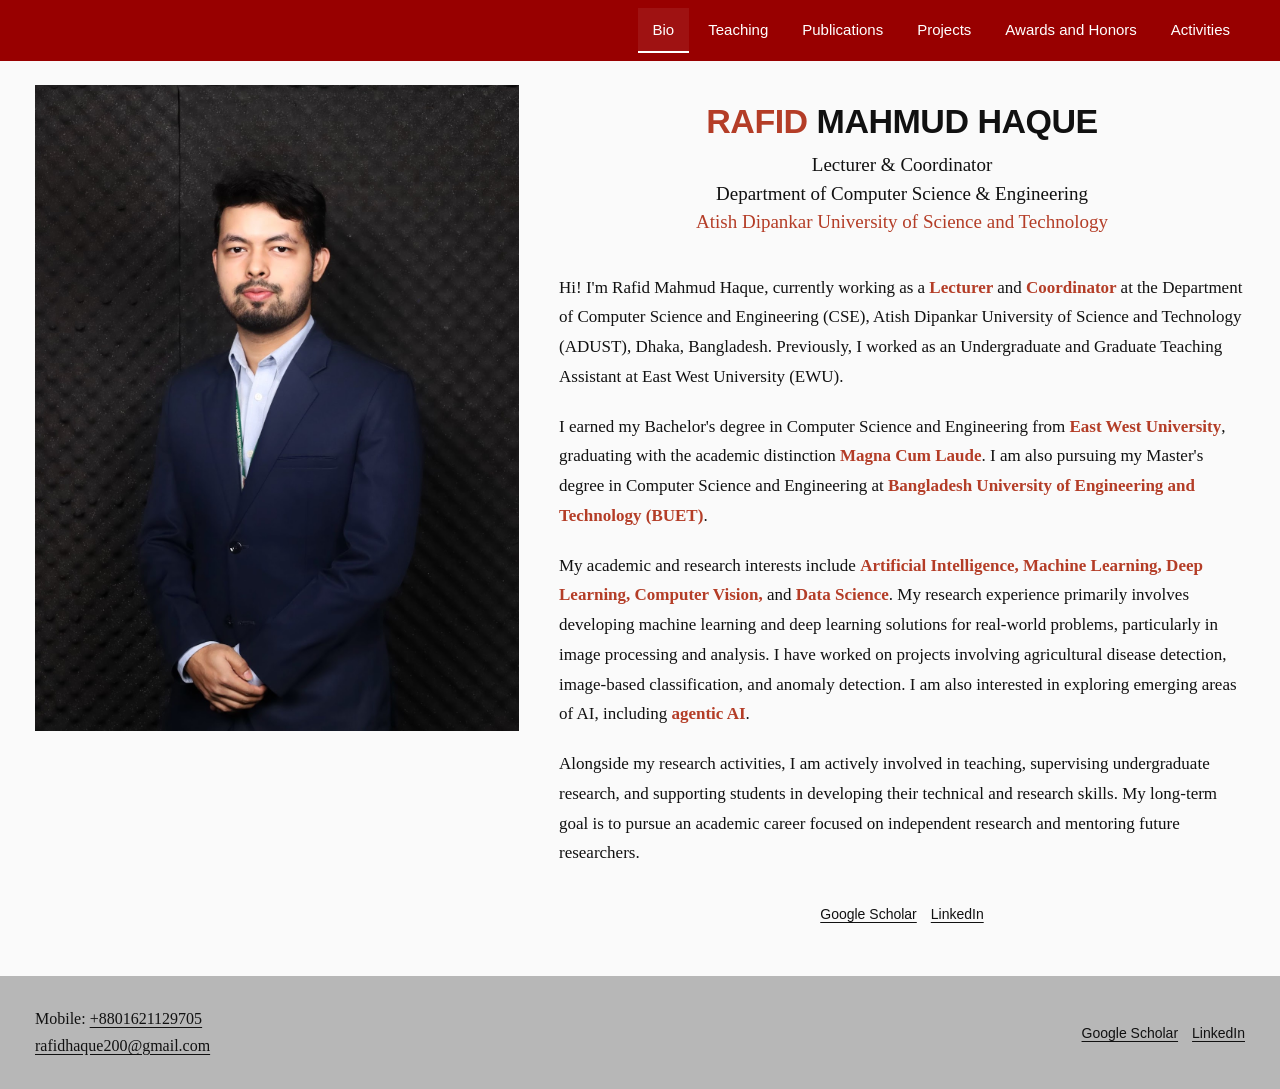
<file: index.html>
<!doctype html>
<html lang="en"><head><meta charset="utf-8"><meta name="viewport" content="width=device-width,initial-scale=1"><title>Bio | Rafid Mahmud Haque</title><meta name="description" content="Rafid Mahmud Haque — Lecturer and Coordinator, CSE, ADUST. Research, teaching, publications and projects."><link rel="stylesheet" href="style.css?v=2"></head><body><a class="skip" href="#main">Skip to content</a><header><nav aria-label="Main navigation"><a aria-current="page" href="index.html">Bio</a><a href="teaching.html">Teaching</a><a href="publications.html">Publications</a><a href="projects.html">Projects</a><a href="awards-and-honors.html">Awards and Honors</a><a href="activities.html">Activities</a></nav></header><main id="main"><section class="bio"><img class="portrait" src="assets/bio-1.jpg" alt="Rafid Mahmud Haque"><div><div class="identity"><h1><span>RAFID</span> MAHMUD HAQUE</h1><p>Lecturer &amp; Coordinator<br>Department of Computer Science &amp; Engineering<br><span class="accent">Atish Dipankar University of Science and Technology</span></p></div><p><span>Hi! I'm Rafid Mahmud Haque, currently working as a</span><span class="accent"> </span><strong class="accent">Lecturer </strong><span>and </span><strong class="accent">Coordinator</strong><strong> </strong><span>at the Department of Computer Science and Engineering (CSE), Atish Dipankar University of Science and Technology (ADUST), Dhaka, Bangladesh. Previously, I worked as an Undergraduate and Graduate Teaching Assistant at East West University (EWU).</span></p><p><span>I earned my Bachelor's degree in Computer Science and Engineering from </span><strong class="accent">East West University</strong><span>, graduating with the academic distinction</span><strong> </strong><strong class="accent">Magna Cum Laude</strong><span>. I am also pursuing my Master's degree in Computer Science and Engineering at </span><strong class="accent">Bangladesh University of Engineering and Technology (BUET)</strong><span>.</span></p><p><span>My academic and research interests include </span><strong class="accent">Artificial Intelligence, Machine Learning, Deep Learning, Computer Vision, </strong><span>and </span><strong class="accent">Data Science</strong><span>. My research experience primarily involves developing machine learning and deep learning solutions for real-world problems, particularly in image processing and analysis. I have worked on projects involving agricultural disease detection, image-based classification, and anomaly detection. I am also interested in exploring emerging areas of AI, including </span><strong class="accent">agentic AI</strong><span>.</span></p><p><span>Alongside my research activities, I am actively involved in teaching, supervising undergraduate research, and supporting students in developing their technical and research skills. My long-term goal is to pursue an academic career focused on independent research and mentoring future researchers.</span></p><div class="social"><a href="https://scholar.google.com/citations?user=pnSEd9sAAAAJ&amp;hl=en">Google Scholar</a><a href="https://www.linkedin.com/in/rafid-mahmud-haque-5681b2195/">LinkedIn</a></div></div></section></main><footer><div>Mobile: <a href="tel:+8801621129705">+8801621129705</a><br><a href="mailto:rafidhaque200@gmail.com">rafidhaque200@gmail.com</a></div><div class="social"><a href="https://scholar.google.com/citations?user=pnSEd9sAAAAJ&amp;hl=en">Google Scholar</a><a href="https://www.linkedin.com/in/rafid-mahmud-haque-5681b2195/">LinkedIn</a></div></footer></body></html>
</file>
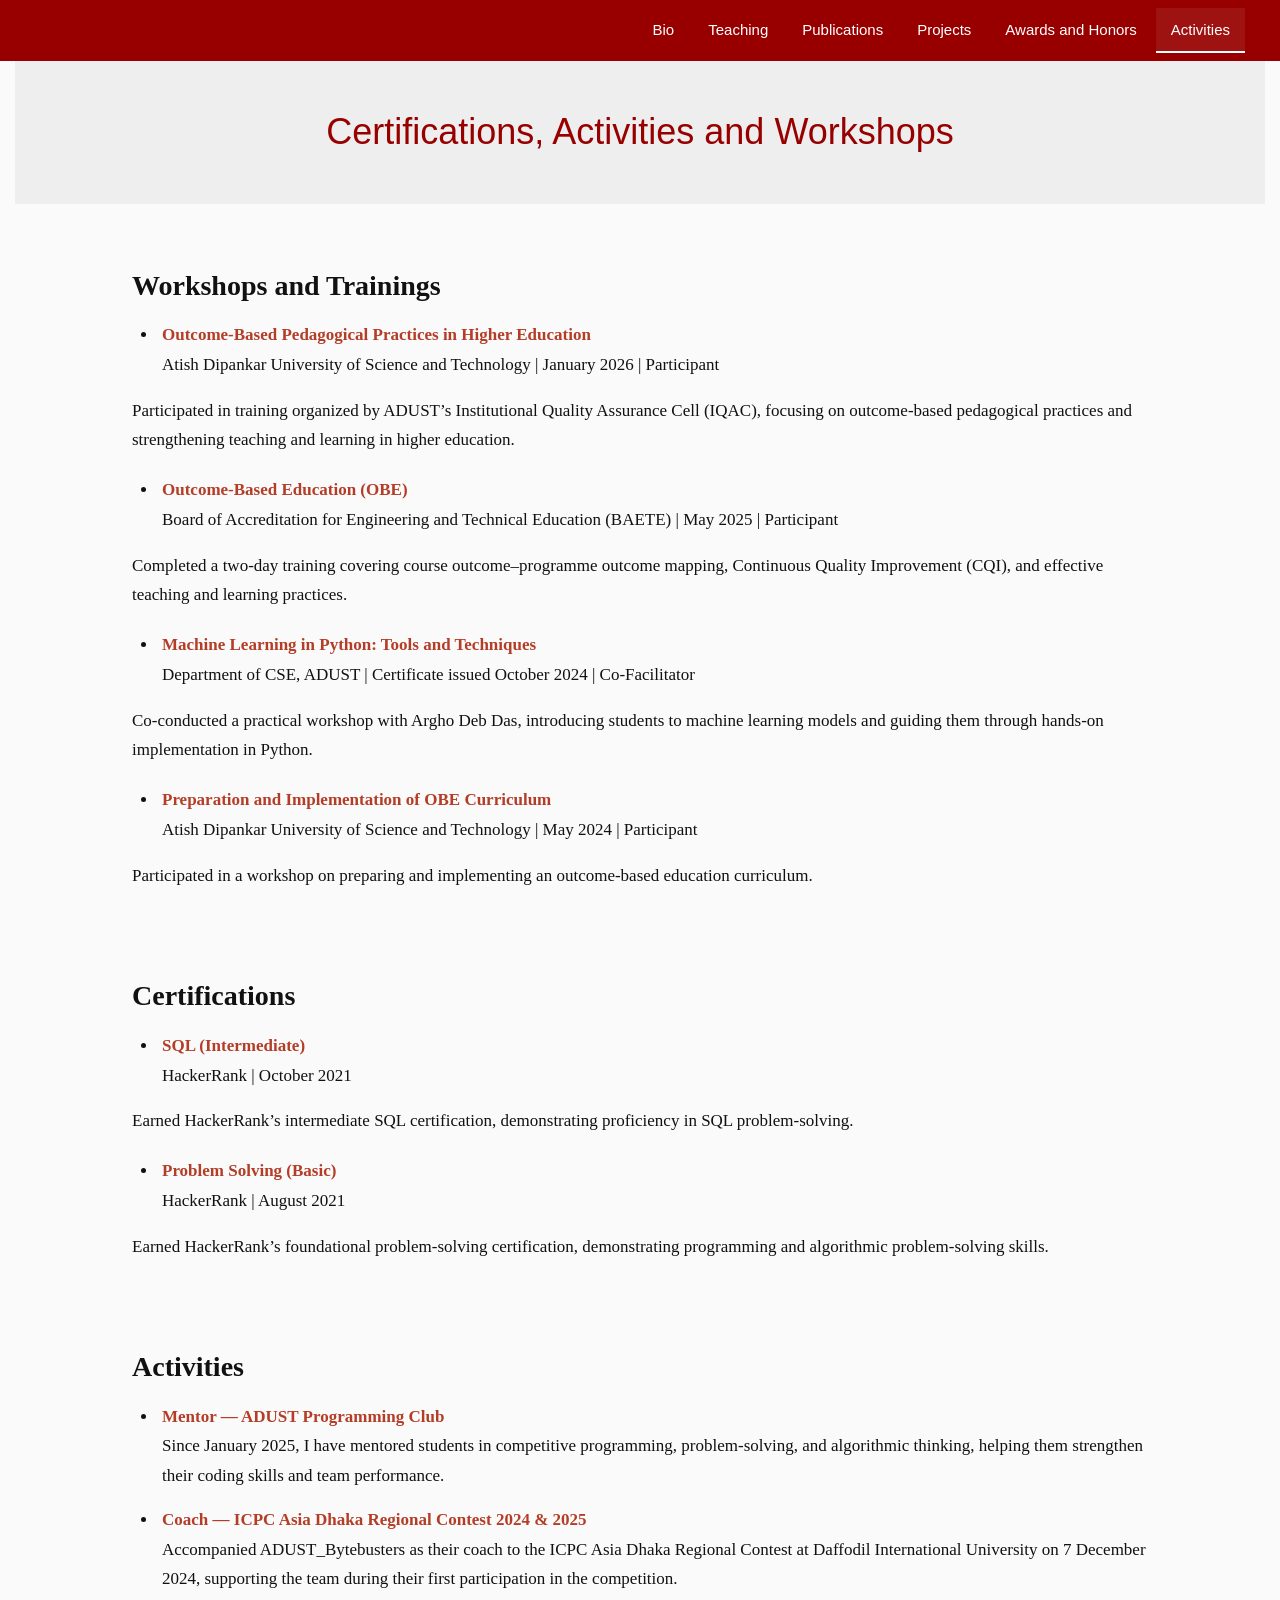
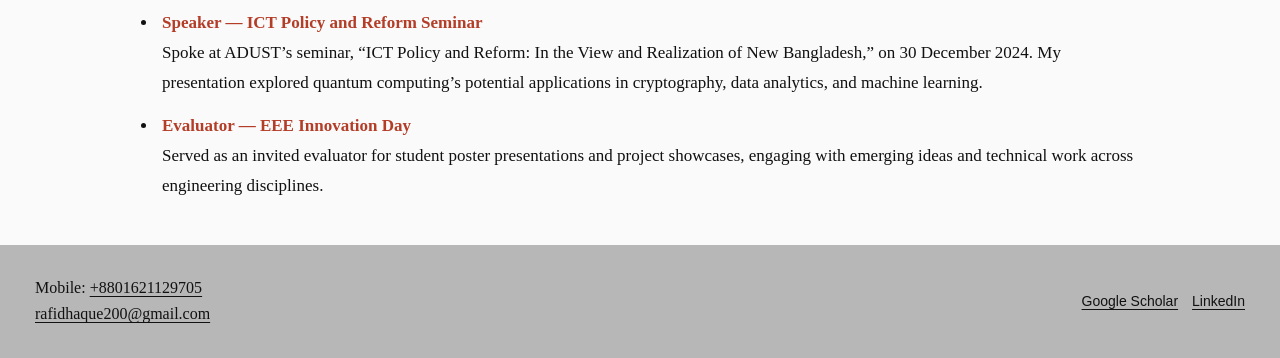
<file: activities.html>
<!doctype html>
<html lang="en"><head><meta charset="utf-8"><meta name="viewport" content="width=device-width,initial-scale=1"><title>Activities | Rafid Mahmud Haque</title><meta name="description" content="Rafid Mahmud Haque — Lecturer and Coordinator, CSE, ADUST. Research, teaching, publications and projects."><link rel="stylesheet" href="style.css?v=2"></head><body><a class="skip" href="#main">Skip to content</a><header><nav aria-label="Main navigation"><a href="index.html">Bio</a><a href="teaching.html">Teaching</a><a href="publications.html">Publications</a><a href="projects.html">Projects</a><a href="awards-and-honors.html">Awards and Honors</a><a aria-current="page" href="activities.html">Activities</a></nav></header><main id="main"><section class="page-title"><h1><span>Certifications, </span><span>Activities and Workshops</span></h1></section><section class="content-section"><h2><span>Workshops and Trainings</span></h2><ul><li><p><strong class="accent">Outcome-Based Pedagogical Practices in Higher Education</strong><span class="accent"><br></span><span>Atish Dipankar University of Science and Technology | January 2026 | Participant</span></p></li></ul><p><span>Participated in training organized by ADUST’s Institutional Quality Assurance Cell (IQAC), focusing on outcome-based pedagogical practices and strengthening teaching and learning in higher education.</span></p><ul><li><p><strong class="accent">Outcome-Based Education (OBE)</strong><span class="accent"><br></span><span>Board of Accreditation for Engineering and Technical Education (BAETE) | May 2025 | Participant</span></p></li></ul><p><span>Completed a two-day training covering course outcome–programme outcome mapping, Continuous Quality Improvement (CQI), and effective teaching and learning practices.</span></p><ul><li><p><strong class="accent">Machine Learning in Python: Tools and Techniques</strong><span class="accent"><br></span><span>Department of CSE, ADUST | Certificate issued October 2024 | Co-Facilitator</span></p></li></ul><p><span>Co-conducted a practical workshop with Argho Deb Das, introducing students to machine learning models and guiding them through hands-on implementation in Python.</span></p><ul><li><p><strong class="accent">Preparation and Implementation of OBE Curriculum</strong><strong class="accent"><br></strong><span>Atish Dipankar University of Science and Technology | May 2024 | Participant</span></p></li></ul><p><span>Participated in a workshop on preparing and implementing an outcome-based education curriculum.</span></p></section><section class="content-section"><h2><span>Certifications</span></h2><ul><li><p><strong class="accent">SQL (Intermediate)</strong><strong class="accent"><br></strong><span>HackerRank | October 2021</span></p></li></ul><p><span>Earned HackerRank’s intermediate SQL certification, demonstrating proficiency in SQL problem-solving.</span></p><ul><li><p><strong class="accent">Problem Solving (Basic)</strong><strong class="accent"><br></strong><span>HackerRank | August 2021</span></p></li></ul><p><span>Earned HackerRank’s foundational problem-solving certification, demonstrating programming and algorithmic problem-solving skills.</span></p></section><section class="content-section"><h2><span>Activities </span></h2><ul><li><p><strong class="accent">Mentor — ADUST Programming Club</strong><strong class="accent"><br></strong><span>Since January 2025, I have mentored students in competitive programming, problem-solving, and algorithmic thinking, helping them strengthen their coding skills and team performance.</span></p></li><li><p><strong class="accent">Coach — ICPC Asia Dhaka Regional Contest 2024 &amp; 2025</strong><strong class="accent"><br></strong><span>Accompanied ADUST_Bytebusters as their coach to the ICPC Asia Dhaka Regional Contest at Daffodil International University on 7 December 2024, supporting the team during their first participation in the competition.</span></p></li><li><p><strong class="accent">Speaker — ICT Policy and Reform Seminar</strong><strong class="accent"><br></strong><span>Spoke at ADUST’s seminar, “ICT Policy and Reform: In the View and Realization of New Bangladesh,” on 30 December 2024. My presentation explored quantum computing’s potential applications in cryptography, data analytics, and machine learning.</span></p></li><li><p><strong class="accent">Evaluator — EEE Innovation Day</strong><strong class="accent"><br></strong><span>Served as an invited evaluator for student poster presentations and project showcases, engaging with emerging ideas and technical work across engineering disciplines.</span></p></li></ul></section></main><footer><div>Mobile: <a href="tel:+8801621129705">+8801621129705</a><br><a href="mailto:rafidhaque200@gmail.com">rafidhaque200@gmail.com</a></div><div class="social"><a href="https://scholar.google.com/citations?user=pnSEd9sAAAAJ&amp;hl=en">Google Scholar</a><a href="https://www.linkedin.com/in/rafid-mahmud-haque-5681b2195/">LinkedIn</a></div></footer></body></html>
</file>
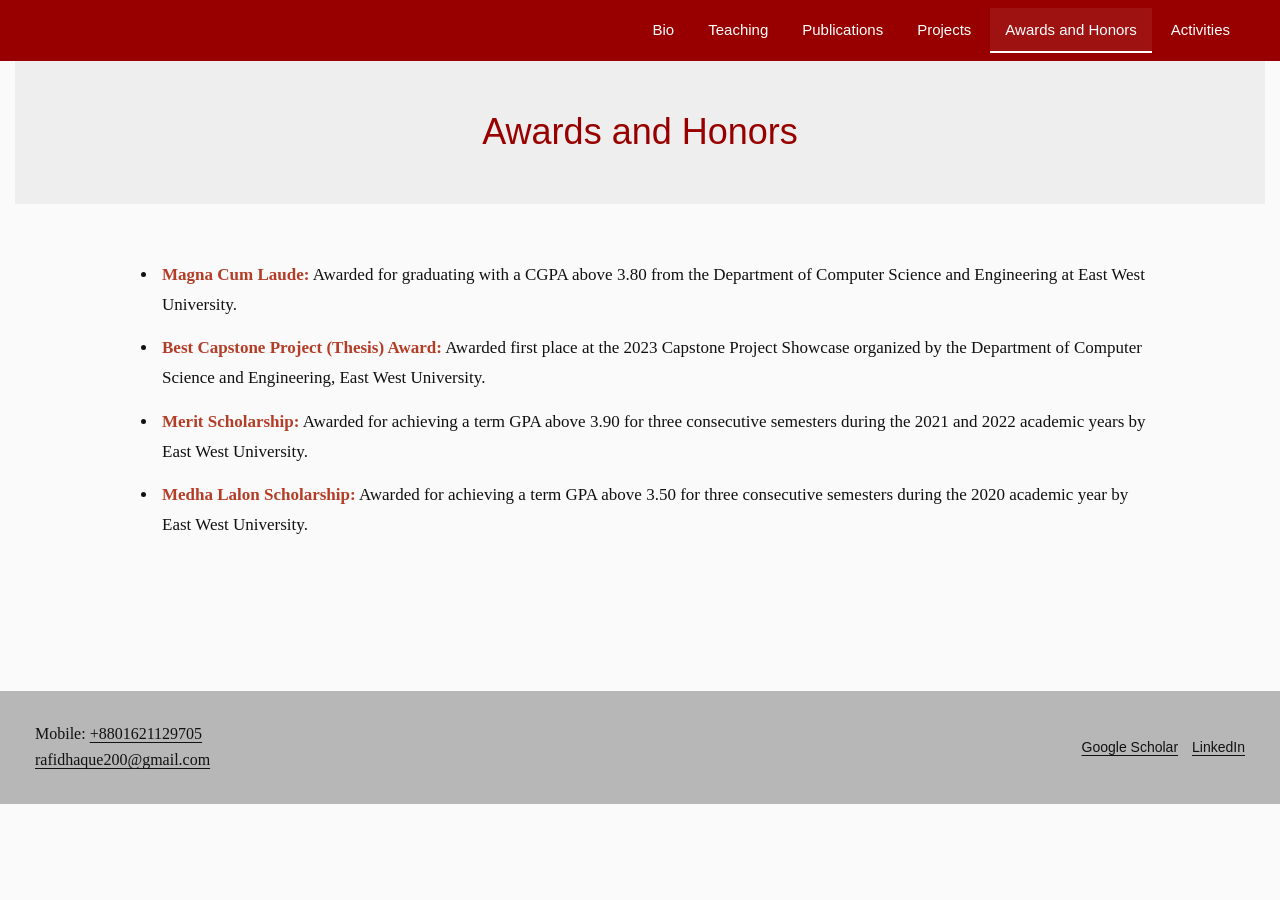
<file: awards-and-honors.html>
<!doctype html>
<html lang="en"><head><meta charset="utf-8"><meta name="viewport" content="width=device-width,initial-scale=1"><title>Awards and Honors | Rafid Mahmud Haque</title><meta name="description" content="Rafid Mahmud Haque — Lecturer and Coordinator, CSE, ADUST. Research, teaching, publications and projects."><link rel="stylesheet" href="style.css?v=2"></head><body><a class="skip" href="#main">Skip to content</a><header><nav aria-label="Main navigation"><a href="index.html">Bio</a><a href="teaching.html">Teaching</a><a href="publications.html">Publications</a><a href="projects.html">Projects</a><a aria-current="page" href="awards-and-honors.html">Awards and Honors</a><a href="activities.html">Activities</a></nav></header><main id="main"><section class="page-title"><h1><span>Awards and Honors</span></h1></section><section class="content-section"><ul><li><p><strong class="accent">Magna Cum Laude:</strong><span> Awarded for graduating with a CGPA above 3.80 from the Department of Computer Science and Engineering at East West University.</span></p></li><li><p><strong class="accent">Best Capstone Project (Thesis) Award:</strong><span> Awarded first place at the 2023 Capstone Project Showcase organized by the Department of Computer Science and Engineering, East West University. </span></p></li><li><p><strong class="accent">Merit Scholarship:</strong><span> Awarded for achieving a term GPA above 3.90 for three consecutive semesters during the 2021 and 2022 academic years by East West University.</span></p></li><li><p><strong class="accent">Medha Lalon Scholarship:</strong><span> Awarded for achieving a term GPA above 3.50 for three consecutive semesters during the 2020 academic year by East West University. </span></p></li></ul></section></main><footer><div>Mobile: <a href="tel:+8801621129705">+8801621129705</a><br><a href="mailto:rafidhaque200@gmail.com">rafidhaque200@gmail.com</a></div><div class="social"><a href="https://scholar.google.com/citations?user=pnSEd9sAAAAJ&amp;hl=en">Google Scholar</a><a href="https://www.linkedin.com/in/rafid-mahmud-haque-5681b2195/">LinkedIn</a></div></footer></body></html>
</file>
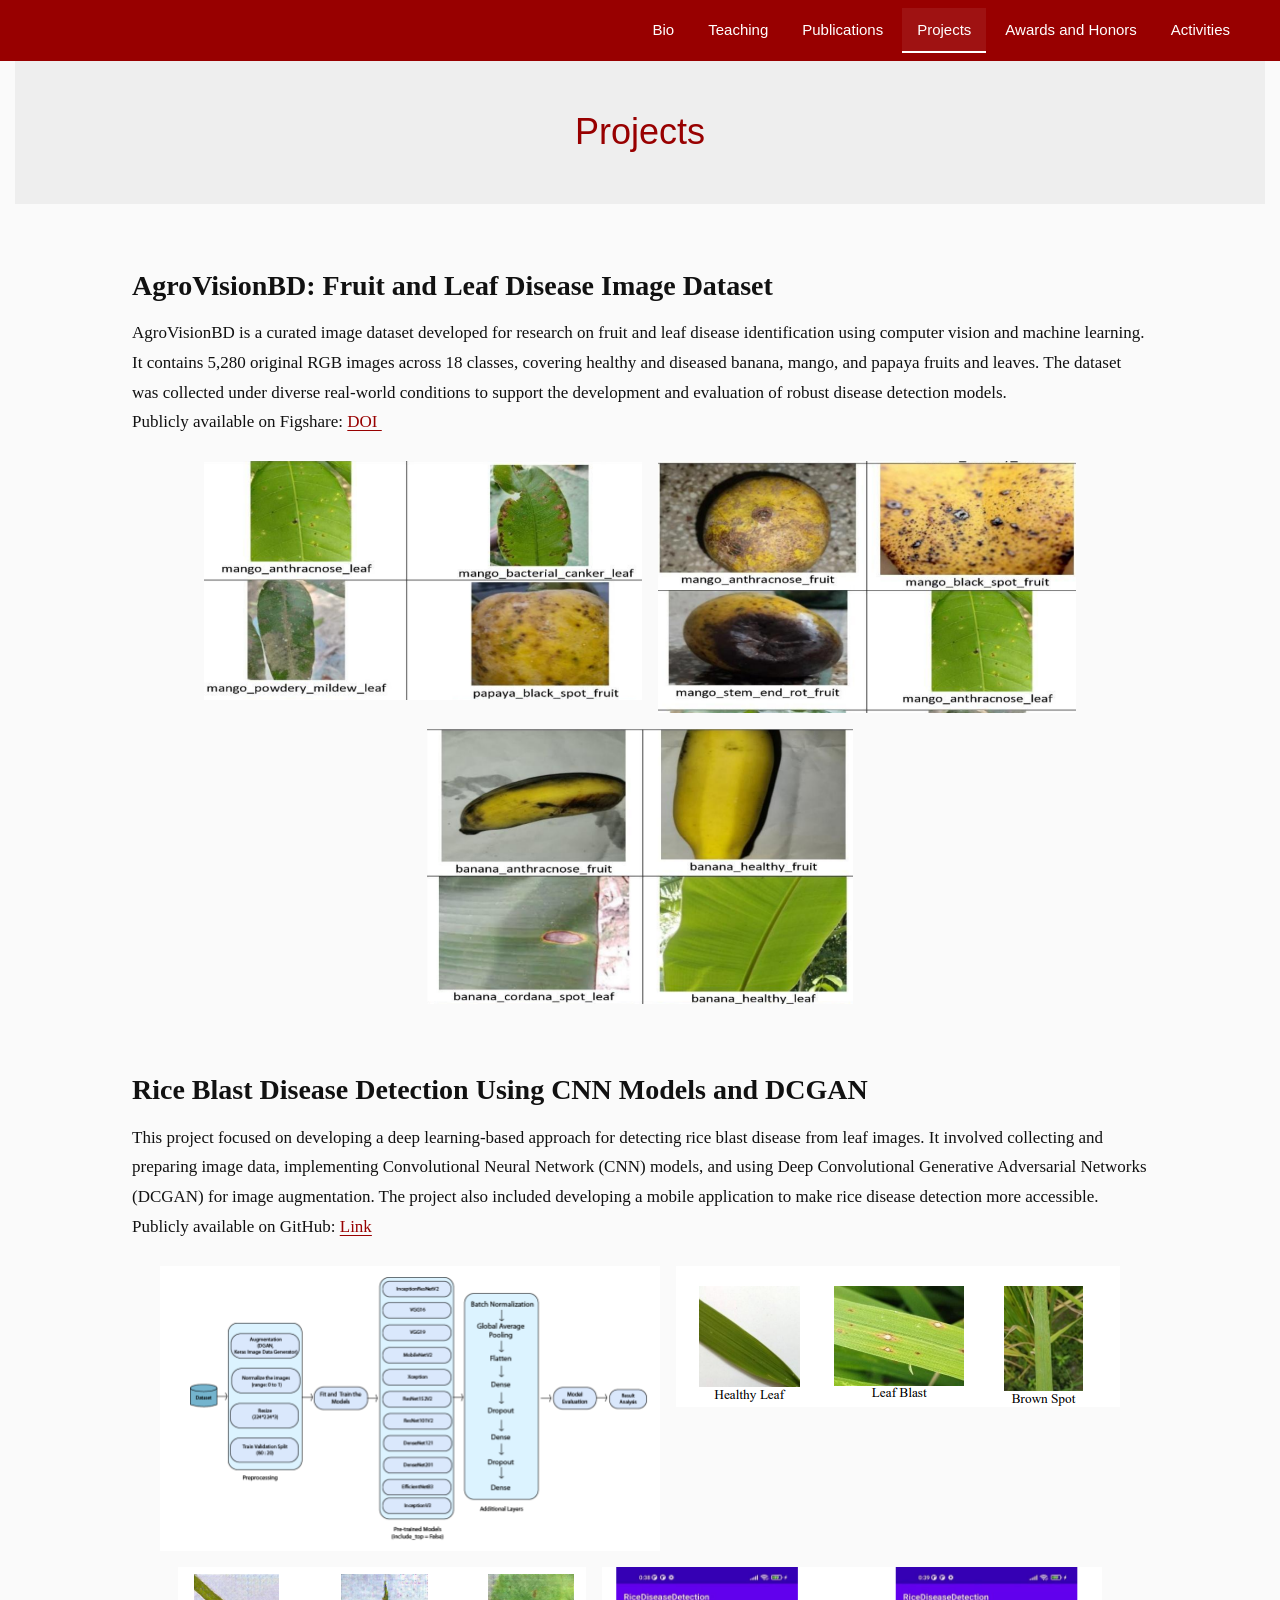
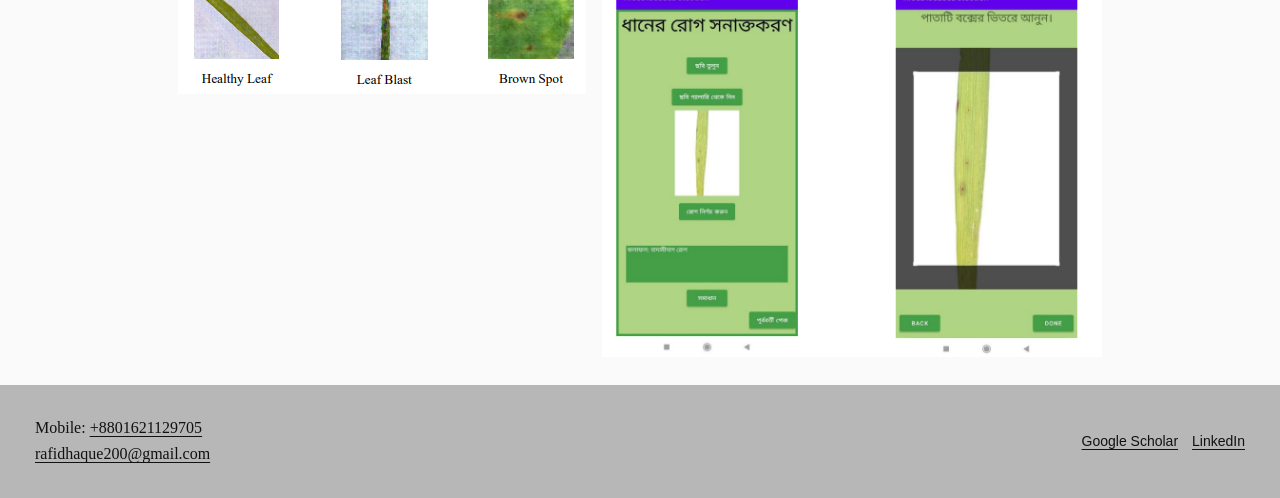
<file: projects.html>
<!doctype html>
<html lang="en"><head><meta charset="utf-8"><meta name="viewport" content="width=device-width,initial-scale=1"><title>Projects | Rafid Mahmud Haque</title><meta name="description" content="Rafid Mahmud Haque — Lecturer and Coordinator, CSE, ADUST. Research, teaching, publications and projects."><link rel="stylesheet" href="style.css?v=2"></head><body><a class="skip" href="#main">Skip to content</a><header><nav aria-label="Main navigation"><a href="index.html">Bio</a><a href="teaching.html">Teaching</a><a href="publications.html">Publications</a><a aria-current="page" href="projects.html">Projects</a><a href="awards-and-honors.html">Awards and Honors</a><a href="activities.html">Activities</a></nav></header><main id="main"><section class="page-title"><h1><span>Projects</span></h1></section><section class="content-section"><h2><strong>AgroVisionBD: Fruit and Leaf Disease Image Dataset</strong></h2><p><span>AgroVisionBD is a curated image dataset developed for research on fruit and leaf disease identification using computer vision and machine learning. It contains 5,280 original RGB images across 18 classes, covering healthy and diseased banana, mango, and papaya fruits and leaves. The dataset was collected under diverse real-world conditions to support the development and evaluation of robust disease detection models.</span><span><br></span><span>Publicly available on Figshare: </span><a href="https://doi.org/10.6084/m9.figshare.34005402"><span>DOI </span></a></p><div class="gallery"><img loading="lazy" src="assets/projects-1.jpg" alt="AgroVisionBD dataset examples — image 1"><img loading="lazy" src="assets/projects-2.jpg" alt="AgroVisionBD dataset examples — image 2"><img loading="lazy" src="assets/projects-3.jpg" alt="AgroVisionBD dataset examples — image 3"></div></section><section class="content-section"><h2><strong>Rice Blast Disease Detection Using CNN Models and DCGAN</strong></h2><p><span>This project focused on developing a deep learning-based approach for detecting rice blast disease from leaf images. It involved collecting and preparing image data, implementing Convolutional Neural Network (CNN) models, and using Deep Convolutional Generative Adversarial Networks (DCGAN) for image augmentation. The project also included developing a mobile application to make rice disease detection more accessible.</span><span><br></span><span>Publicly available on GitHub: </span><a href="https://github.com/rafid085/Android-App-for-Rice-Blast-Disease-Detection-Using-CNN-Models-and-DCGAN"><span>Link</span></a></p><div class="gallery"><img loading="lazy" src="assets/projects-4.jpg" alt="Rice blast detection project — image 1"><img loading="lazy" src="assets/projects-5.jpg" alt="Rice blast detection project — image 2"><img loading="lazy" src="assets/projects-6.jpg" alt="Rice blast detection project — image 3"><img loading="lazy" src="assets/projects-7.jpg" alt="Rice blast detection project — image 4"></div></section></main><footer><div>Mobile: <a href="tel:+8801621129705">+8801621129705</a><br><a href="mailto:rafidhaque200@gmail.com">rafidhaque200@gmail.com</a></div><div class="social"><a href="https://scholar.google.com/citations?user=pnSEd9sAAAAJ&amp;hl=en">Google Scholar</a><a href="https://www.linkedin.com/in/rafid-mahmud-haque-5681b2195/">LinkedIn</a></div></footer></body></html>
</file>
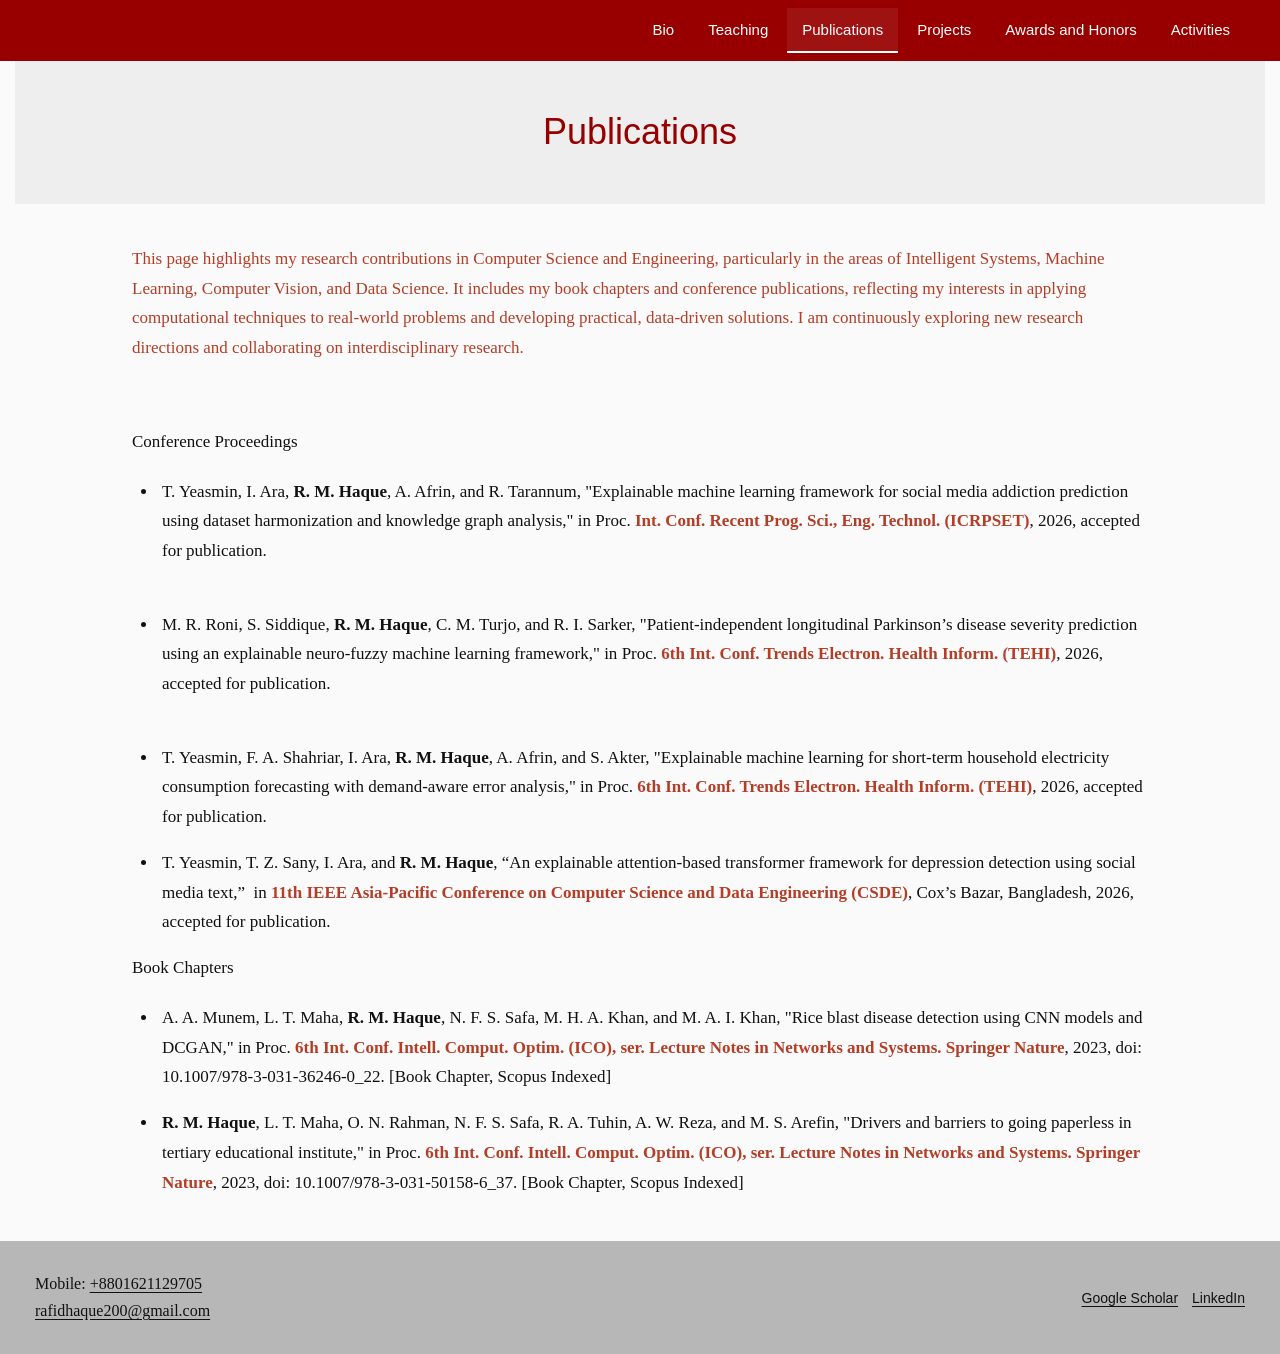
<file: publications.html>
<!doctype html>
<html lang="en"><head><meta charset="utf-8"><meta name="viewport" content="width=device-width,initial-scale=1"><title>Publications | Rafid Mahmud Haque</title><meta name="description" content="Rafid Mahmud Haque — Lecturer and Coordinator, CSE, ADUST. Research, teaching, publications and projects."><link rel="stylesheet" href="style.css?v=2"></head><body><a class="skip" href="#main">Skip to content</a><header><nav aria-label="Main navigation"><a href="index.html">Bio</a><a href="teaching.html">Teaching</a><a aria-current="page" href="publications.html">Publications</a><a href="projects.html">Projects</a><a href="awards-and-honors.html">Awards and Honors</a><a href="activities.html">Activities</a></nav></header><main id="main"><section class="page-title"><h1><span>Publications</span></h1></section><section class="content-section"><p><span class="accent">This page highlights my research contributions in Computer Science and Engineering, particularly in the areas of Intelligent Systems, Machine Learning, Computer Vision, and Data Science. It includes my book chapters and conference publications, reflecting my interests in applying computational techniques to real-world problems and developing practical, data-driven solutions. I am continuously exploring new research directions and collaborating on interdisciplinary research.</span></p></section><section class="content-section"><p><span>Conference Proceedings</span></p><ul><li><p><span>T. Yeasmin, I. Ara, </span><strong>R. M. Haque</strong><span>, A. Afrin, and R. Tarannum, "Explainable machine learning framework for social media addiction prediction using dataset harmonization and knowledge graph analysis," in </span><span>Proc.</span><strong class="accent"> Int. Conf. Recent Prog. Sci., Eng. Technol. (ICRPSET)</strong><span>, 2026, </span><span>accepted for publication</span><span>.</span><span> </span><span><br><br></span></p></li><li><p><span>M. R. Roni, S. Siddique, </span><strong>R. M. Haque</strong><span>, C. M. Turjo, and R. I. Sarker, "Patient-independent longitudinal Parkinson’s disease severity prediction using an explainable neuro-fuzzy machine learning framework," in </span><span>Proc. </span><strong class="accent">6th Int. Conf. Trends Electron. Health Inform. (TEHI)</strong><span>, 2026, </span><span>accepted for publication</span><span>.</span><span><br></span><span> </span></p></li><li><p><span>T. Yeasmin, F. A. Shahriar, I. Ara, </span><strong>R. M. Haque</strong><span>, A. Afrin, and S. Akter, "Explainable machine learning for short-term household electricity consumption forecasting with demand-aware error analysis," in </span><span>Proc. </span><strong class="accent">6th Int. Conf. Trends Electron. Health Inform. (TEHI)</strong><span>, 2026, </span><span>accepted for publication</span><span>.</span></p></li></ul><ul><li><p><span>T. Yeasmin, T. Z. Sany, I. Ara, and</span><strong> R. M. Haque</strong><span>, “An explainable attention-based transformer framework for depression detection using social media text,”  in </span><strong class="accent">11th IEEE Asia-Pacific Conference on Computer Science and Data Engineering (CSDE)</strong><span>, Cox’s Bazar, Bangladesh, 2026, accepted for publication.</span></p></li></ul><p><span>Book Chapters</span><span> </span></p><ul><li><p><span>A. A. Munem, L. T. Maha, </span><strong>R. M. Haque</strong><span>, N. F. S. Safa, M. H. A. Khan, and M. A. I. Khan, "Rice blast disease detection using CNN models and DCGAN," in </span><span>Proc. </span><strong class="accent">6th Int. Conf. Intell. Comput. Optim. (ICO), ser. Lecture Notes in Networks and Systems. Springer Nature</strong><span>, 2023, doi: 10.1007/978-3-031-36246-0_22. [Book Chapter, Scopus Indexed]</span></p></li></ul><ul><li><p><strong>R. M. Haque</strong><span>, L. T. Maha, O. N. Rahman, N. F. S. Safa, R. A. Tuhin, A. W. Reza, and M. S. Arefin, "Drivers and barriers to going paperless in tertiary educational institute," in </span><span>Proc. </span><strong class="accent">6th Int. Conf. Intell. Comput. Optim. (ICO), ser. Lecture Notes in Networks and Systems. Springer Nature</strong><span>, 2023, doi: 10.1007/978-3-031-50158-6_37. [Book Chapter, Scopus Indexed]</span></p></li></ul></section></main><footer><div>Mobile: <a href="tel:+8801621129705">+8801621129705</a><br><a href="mailto:rafidhaque200@gmail.com">rafidhaque200@gmail.com</a></div><div class="social"><a href="https://scholar.google.com/citations?user=pnSEd9sAAAAJ&amp;hl=en">Google Scholar</a><a href="https://www.linkedin.com/in/rafid-mahmud-haque-5681b2195/">LinkedIn</a></div></footer></body></html>
</file>
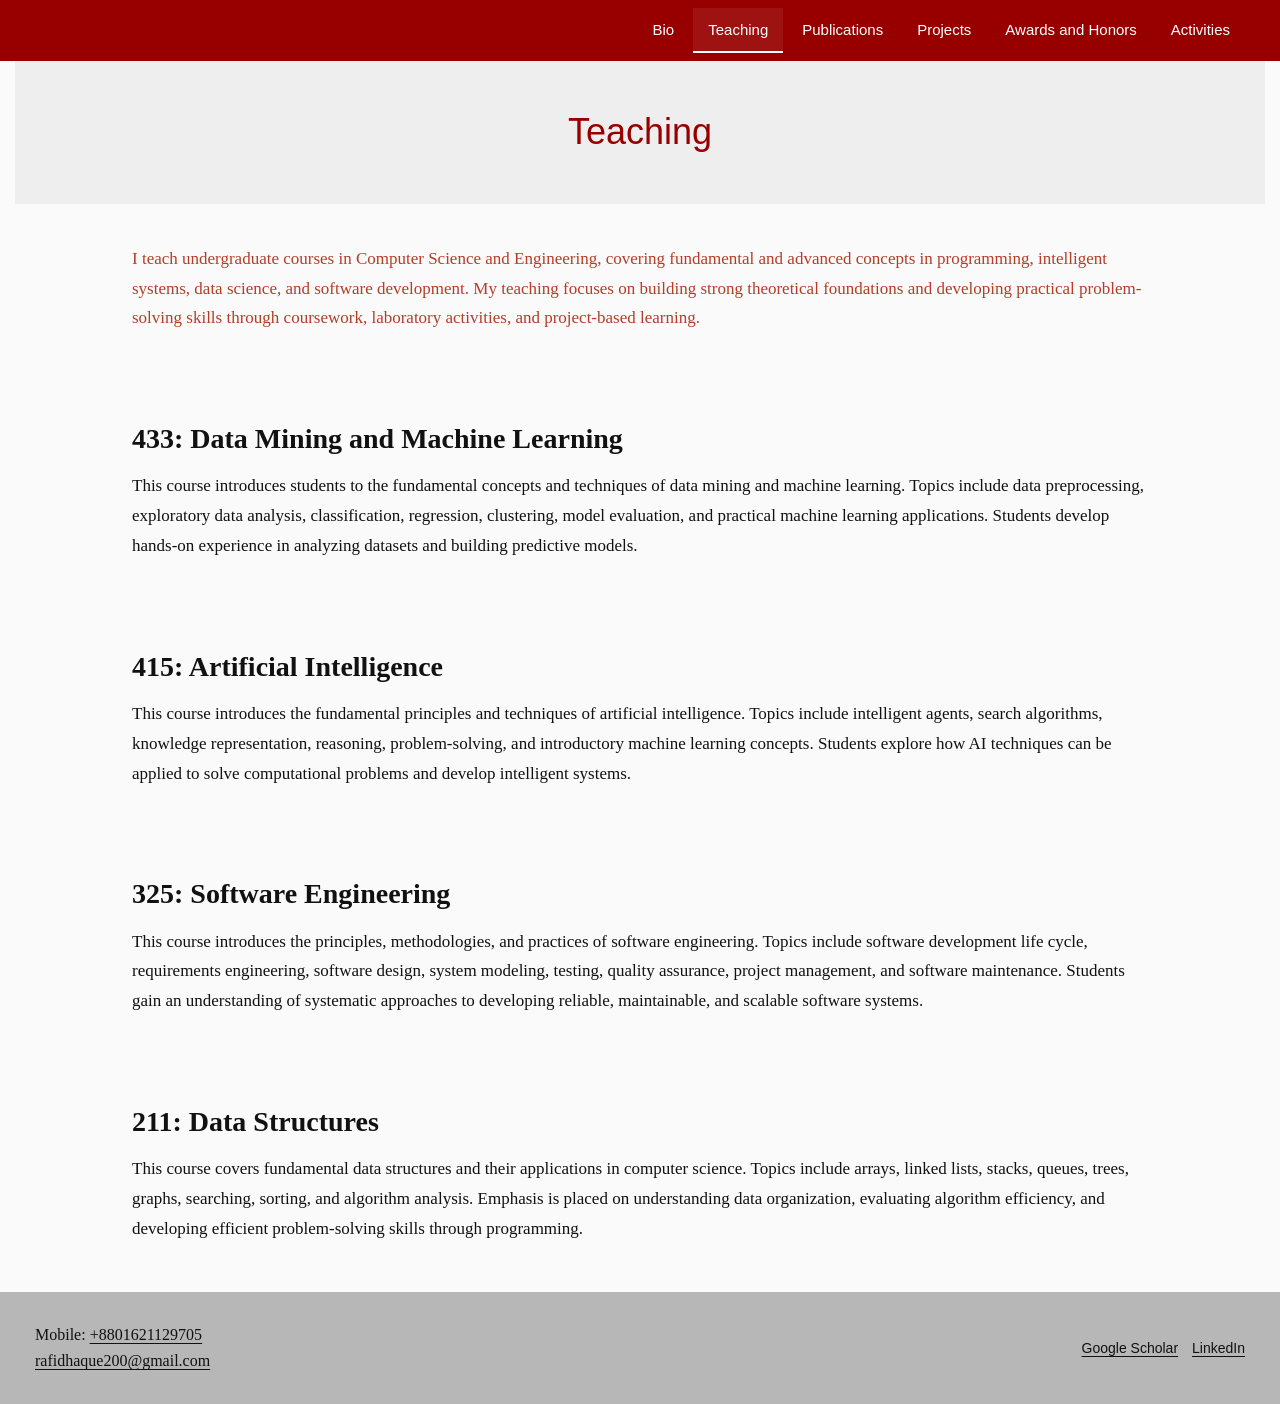
<file: teaching.html>
<!doctype html>
<html lang="en"><head><meta charset="utf-8"><meta name="viewport" content="width=device-width,initial-scale=1"><title>Teaching | Rafid Mahmud Haque</title><meta name="description" content="Rafid Mahmud Haque — Lecturer and Coordinator, CSE, ADUST. Research, teaching, publications and projects."><link rel="stylesheet" href="style.css?v=2"></head><body><a class="skip" href="#main">Skip to content</a><header><nav aria-label="Main navigation"><a href="index.html">Bio</a><a aria-current="page" href="teaching.html">Teaching</a><a href="publications.html">Publications</a><a href="projects.html">Projects</a><a href="awards-and-honors.html">Awards and Honors</a><a href="activities.html">Activities</a></nav></header><main id="main"><section class="page-title"><h1><span>Teaching</span></h1></section><section class="content-section"><p><span class="accent">I teach undergraduate courses in Computer Science and Engineering, covering fundamental and advanced concepts in programming, intelligent systems, data science, and software development. My teaching focuses on building strong theoretical foundations and developing practical problem-solving skills through coursework, laboratory activities, and project-based learning.</span></p></section><section class="content-section"><h2><span>433: Data Mining and Machine Learning</span></h2><p><span>This course introduces students to the fundamental concepts and techniques of data mining and machine learning. Topics include data preprocessing, exploratory data analysis, classification, regression, clustering, model evaluation, and practical machine learning applications. Students develop hands-on experience in analyzing datasets and building predictive models.</span></p></section><section class="content-section"><h2><span>415</span><span>: </span><span>Artificial Intelligence </span></h2><p><span>This course introduces the fundamental principles and techniques of artificial intelligence. Topics include intelligent agents, search algorithms, knowledge representation, reasoning, problem-solving, and introductory machine learning concepts. Students explore how AI techniques can be applied to solve computational problems and develop intelligent systems.</span></p></section><section class="content-section"><h2><span>325</span><span>: </span><span>Software Engineering </span></h2><p><span>This course introduces the principles, methodologies, and practices of software engineering. Topics include software development life cycle, requirements engineering, software design, system modeling, testing, quality assurance, project management, and software maintenance. Students gain an understanding of systematic approaches to developing reliable, maintainable, and scalable software systems.</span></p></section><section class="content-section"><h2><span>21</span><span>1: </span><span>Data Structures</span></h2><p><span>This course covers fundamental data structures and their applications in computer science. Topics include arrays, linked lists, stacks, queues, trees, graphs, searching, sorting, and algorithm analysis. Emphasis is placed on understanding data organization, evaluating algorithm efficiency, and developing efficient problem-solving skills through programming.</span></p></section></main><footer><div>Mobile: <a href="tel:+8801621129705">+8801621129705</a><br><a href="mailto:rafidhaque200@gmail.com">rafidhaque200@gmail.com</a></div><div class="social"><a href="https://scholar.google.com/citations?user=pnSEd9sAAAAJ&amp;hl=en">Google Scholar</a><a href="https://www.linkedin.com/in/rafid-mahmud-haque-5681b2195/">LinkedIn</a></div></footer></body></html>
</file>
<file: style.css>
*{box-sizing:border-box}html{scroll-behavior:smooth}body{margin:0;background:#fafafa;color:#111;font:17px/1.65 Georgia,"Times New Roman",serif}header{background:#980000;min-height:56px}nav{max-width:1250px;margin:auto;display:flex;justify-content:flex-end;flex-wrap:wrap;gap:4px;padding:8px 20px;font:15px/1.4 Arial,sans-serif}nav a{color:white;text-decoration:none;padding:11px 15px;border-bottom:2px solid transparent}nav a:hover,nav a[aria-current]{border-bottom-color:white;background:#ffffff12}a{color:#980000;text-underline-offset:3px}a:focus-visible{outline:3px solid #c65b29;outline-offset:4px}.skip{position:absolute;top:-100px;background:white;padding:10px;z-index:10}.skip:focus{top:0}main{max-width:1250px;margin:auto;min-height:70vh}h1,h2,h3{line-height:1.3}h1{font-family:Arial,sans-serif;font-size:36px}h2{font-size:28px}h3{font-size:23px;color:#980000}p{margin:0 0 20px}strong{font-weight:700}.accent,.identity h1 span{color:#b43d27}.bio{display:grid;grid-template-columns:40% 1fr;gap:40px;padding:24px 20px 36px}.portrait{width:100%;height:auto;display:block}.identity{text-align:center;margin:14px 0 36px}.identity h1{font-size:34px;margin:0 0 8px;letter-spacing:-.5px}.identity p{font-size:19px;line-height:1.5}.bio>div>p{text-align:justify}.social{display:flex;flex-wrap:wrap;justify-content:center;gap:14px;font:14px Arial,sans-serif;padding:18px 0}.social a{color:inherit}.page-title{padding:48px 20px;background:#eee;text-align:center;margin-bottom:24px}.page-title h1{margin:0;color:#980000;font-weight:400}.content-section{padding:16px 32px 28px}.content-section:empty{display:none}.content-section h1{font-size:28px;color:#980000;text-align:left}.content-section p{text-align:justify}.content-section ul,.content-section ol{padding-left:25px}.content-section li{margin-bottom:14px}.gallery{display:flex;justify-content:center;align-items:flex-start;flex-wrap:wrap;gap:16px;margin-top:24px}.gallery img{max-width:100%;max-height:520px;width:auto;height:auto;object-fit:contain}.gallery img:not(:only-child){max-width:calc(50% - 8px)}footer{background:#b7b7b7;display:flex;justify-content:space-between;align-items:center;padding:30px max(24px,calc((100vw - 1210px)/2));gap:24px;font-size:16px}footer a{color:#111}footer .social{justify-content:flex-end}@media(max-width:800px){nav{justify-content:center;padding:5px}nav a{padding:10px;font-size:14px}.bio{grid-template-columns:1fr;padding:24px 20px;gap:20px}.portrait{max-width:420px;margin:auto}.identity{margin:0 0 24px}.identity h1{font-size:29px}.identity p{font-size:17px}.bio>div>p,.content-section p{text-align:left}.page-title{padding:32px 16px}.page-title h1{font-size:30px}.content-section{padding:12px 20px 24px}.gallery img:not(:only-child){max-width:100%}footer{flex-direction:column;text-align:center;gap:5px}footer .social{justify-content:center}}@media(prefers-reduced-motion:reduce){html{scroll-behavior:auto}}
/* Consistent reading alignment across pages and screen sizes. */
.bio>div>p,.content-section p{text-align:left;line-height:1.75;overflow-wrap:break-word}
.content-section{max-width:1080px;margin-inline:auto}
.content-section h2,.content-section h3{margin:24px 0 14px}
.content-section p:empty{display:none}
.content-section ul,.content-section ol{margin:16px 0;padding-left:26px}
.content-section li>p{margin:0 0 12px}
.content-section li{padding-left:4px}
.identity h1{overflow-wrap:normal}
</file>
